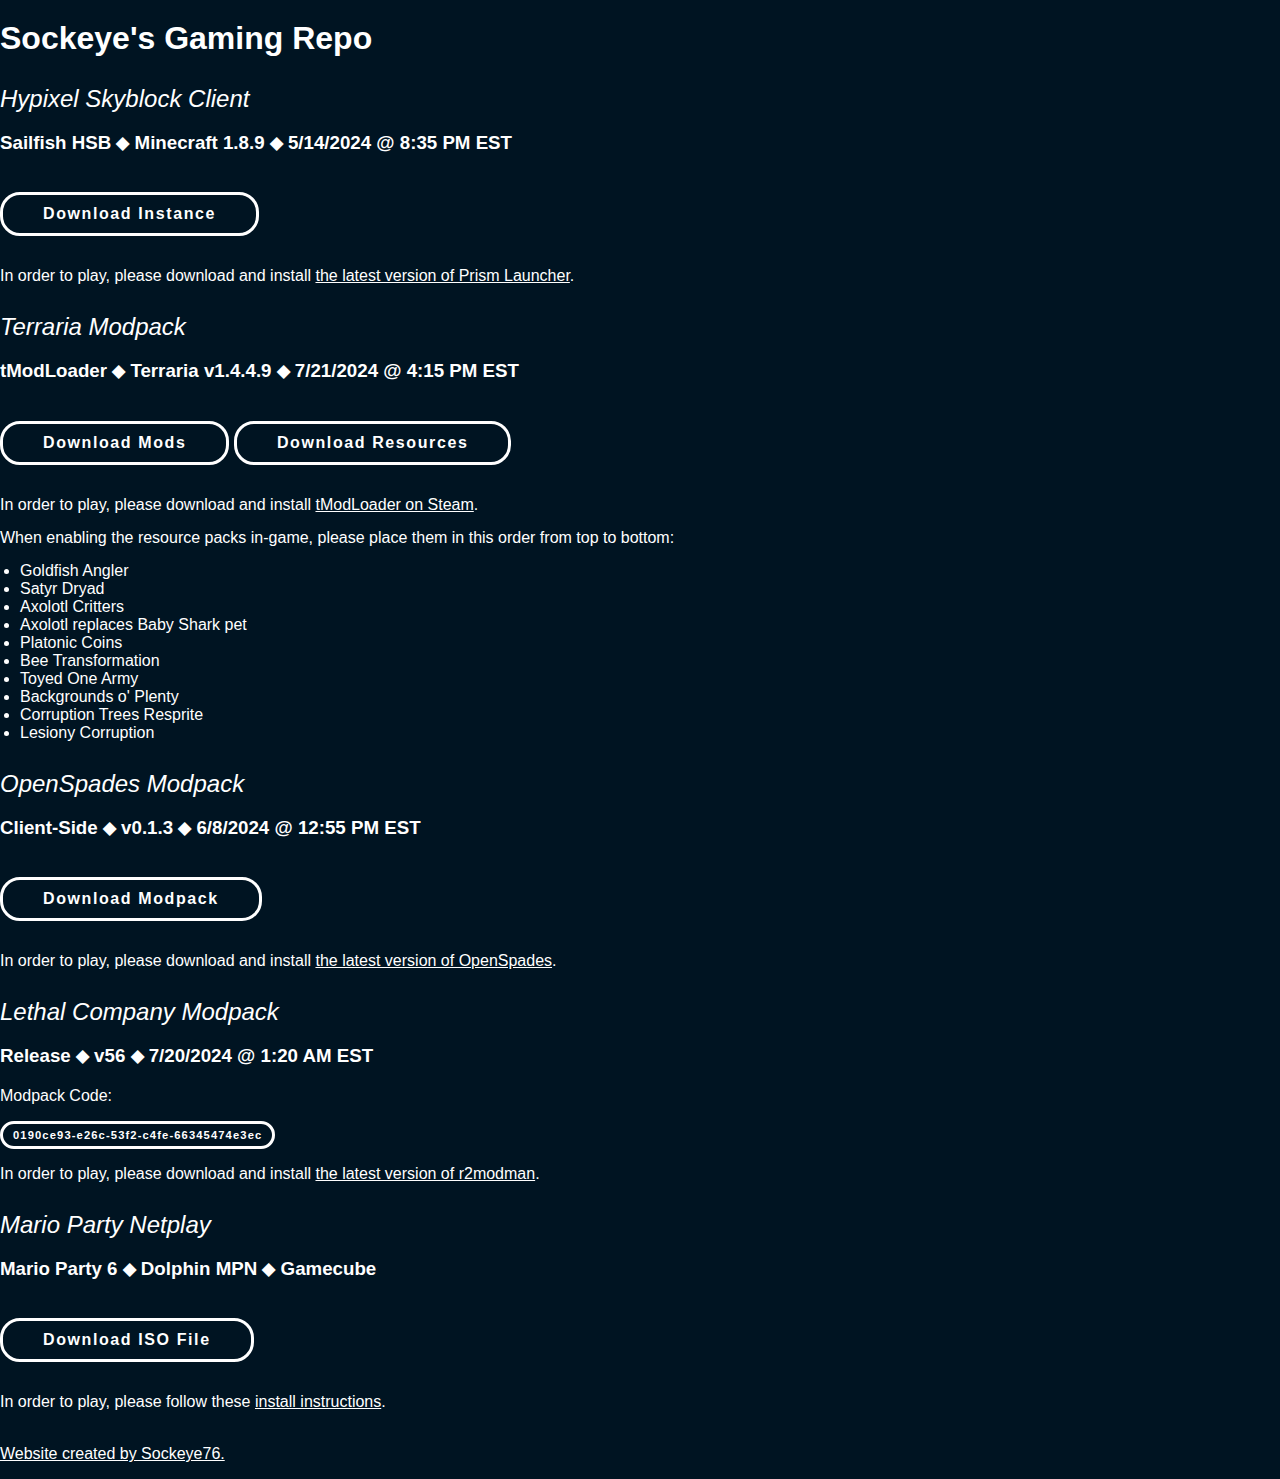
<file: index.html>
<!DOCTYPE html>
<html lang="en">
<head>
    <meta charset="UTF-8">
    <meta name="viewport" content="width=device-width, initial-scale=1.0">
    <link rel="stylesheet" href="styles.css">
    <title>Sockeye's Gaming Repo</title>
</head>
<body>
    <h1>Sockeye's Gaming Repo</h1>
    
    <div class="sectionBreak">
    <br>
    
    <h2>Hypixel Skyblock Client</h2>
    <h3>Sailfish HSB ⬥ Minecraft 1.8.9 ⬥ 5/14/2024 @ 8:35 PM EST</h3>
    <p class="downloadButton"><a href="https://drive.proton.me/urls/R0FVS44FHM#Vh5xZyD9EvaB">Download Instance</a></p>
    <p class="instructions">In order to play, please download and install <a href="https://prismlauncher.org/download/?from=button">the latest version of Prism Launcher</a>.</p>
    
    <div class="sectionBreak">
    <br>
    
    <h2>Terraria Modpack</h2>
    <h3>tModLoader ⬥ Terraria v1.4.4.9 ⬥ 7/21/2024 @ 4:15 PM EST</h3>
    <p class="downloadButton"><a href="https://steamcommunity.com/sharedfiles/filedetails/?id=3294110790">Download Mods</a></p>
    <p class="downloadButton"><a href="https://steamcommunity.com/sharedfiles/filedetails/?id=3294116849">Download Resources</a></p>
    <p class="instructions">In order to play, please download and install <a href="https://store.steampowered.com/app/1281930/tModLoader">tModLoader on Steam</a>.</p>
    <p class="instructions">When enabling the resource packs in-game, please place them in this order from top to bottom:</p>
    <ul>
        <li>Goldfish Angler</li>
        <li>Satyr Dryad</li>
        <li>Axolotl Critters</li>
        <li>Axolotl replaces Baby Shark pet</li>
        <li>Platonic Coins</li>
        <li>Bee Transformation</li>
        <li>Toyed One Army</li>
        <li>Backgrounds o' Plenty</li>
        <li>Corruption Trees Resprite</li>
        <li>Lesiony Corruption</li>
    </ul>
    
    <div class="sectionBreak">
    <br>
    
    <h2>OpenSpades Modpack</h2>
    <h3>Client-Side ⬥ v0.1.3 ⬥ 6/8/2024 @ 12:55 PM EST</h3>
    <p class="downloadButton"><a href="https://drive.proton.me/urls/KHJV6R7SAR#1anIaJY1tbdj">Download Modpack</a></p>
    <p class="instructions">In order to play, please download and install <a href="https://github.com/yvt/openspades/releases">the latest version of OpenSpades</a>.</p>
    
    <div class="sectionBreak">
    <br>
    
    <h2>Lethal Company Modpack</h2>
    <h3>Release ⬥ v56 ⬥ 7/20/2024 @ 1:20 AM EST</h3>
    <p class="downloadText">Modpack Code: <div class="downloadCode">0190ce93-e26c-53f2-c4fe-66345474e3ec</div></p>
    <p class="instructions">In order to play, please download and install <a href="https://github.com/ebkr/r2modmanPlus/releases">the latest version of r2modman</a>.</p>
    
    <div class="sectionBreak">
    <br>
    
    <h2>Mario Party Netplay</h2>
    <h3>Mario Party 6 ⬥ Dolphin MPN ⬥ Gamecube</h3>
    <p class="downloadButton"><a href="https://drive.proton.me/urls/CNV6KV6R3R#Jld51HcC0hQc">Download ISO File</a></p>
    <p class="instructions">In order to play, please follow these <a href="https://rentry.org/mario-party-netplay-gcn-wii">install instructions</a>.</p>
    
    <div class="sectionBreak">
    <br>
    
    <p class="footer"><a href="https://github.com/sockeye76">Website created by Sockeye76.</a></p>
</body>
</html>
</file>
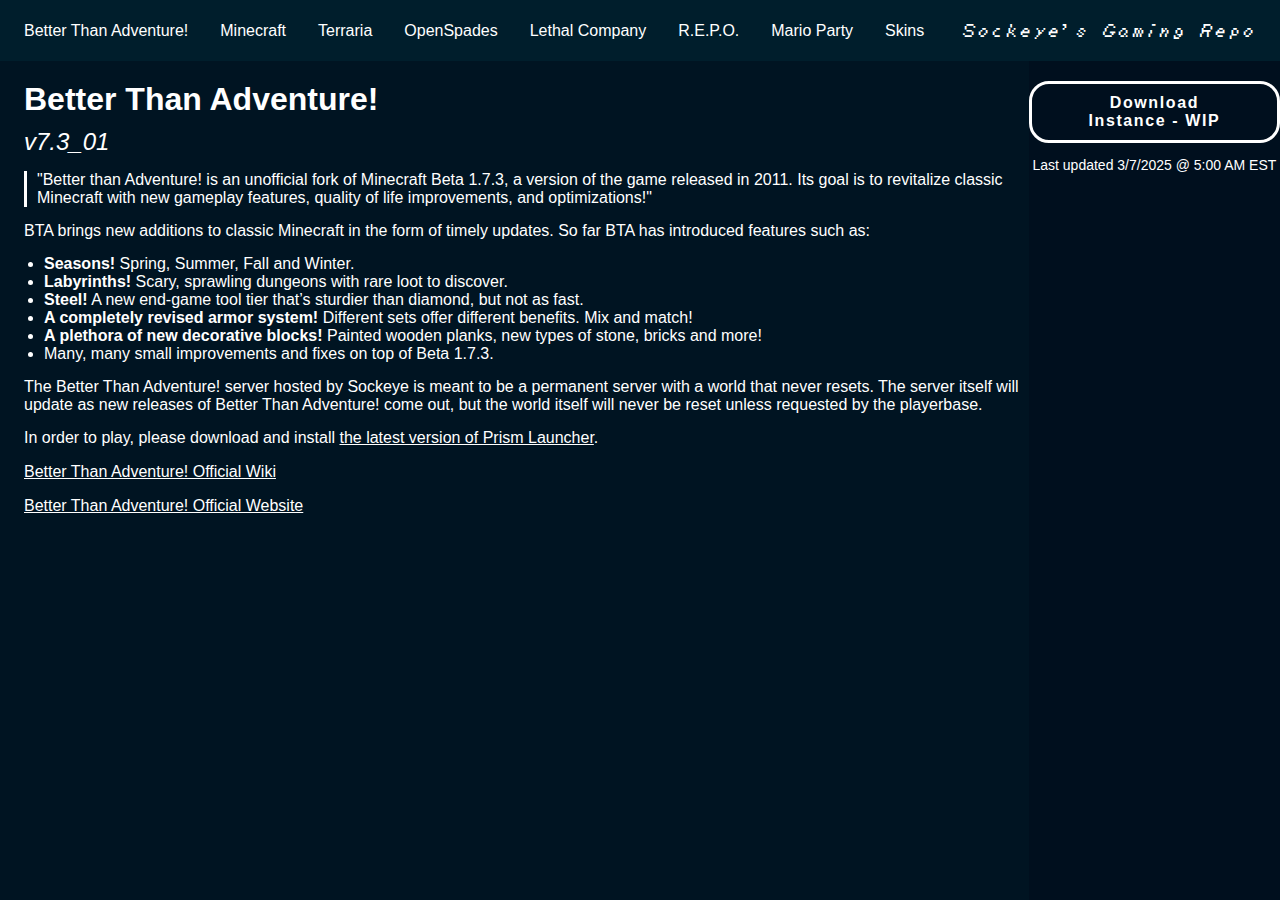
<file: sections/better-than-adventure.html>
<!DOCTYPE html>
<html lang="en">
<head>
    <meta charset="UTF-8">
    <meta name="viewport" content="width=device-width, initial-scale=1.0">
    <link rel="stylesheet" href="./../styles.css">
    <title>Sockeye's Gaming Repo</title>
</head>
<body>
    <div class="container">
        <div class="navbar">
            <div class="sections">
                <p><a href="./../sections/better-than-adventure.html">Better Than Adventure!</a></p>
                <p><a href="./../sections/minecraft.html">Minecraft</a></p>
                <p><a href="./../sections/terraria.html">Terraria</a></p>
                <p><a href="./../sections/openspades.html">OpenSpades</a></p>
                <p><a href="./../sections/lethal-company.html">Lethal Company</a></p>
                <p><a href="./../sections/repo.html">R.E.P.O.</a></p>
                <p><a href="./../sections/mario-party.html">Mario Party</a></p>
                <p><a href="./../sections/skins.html">Skins</a></p>
            </div>

            <div class="credits">
                <p><a href="./../index.html">Sockeye's Gaming Repo</a></p>
            </div>
        </div>

        <div class="content">
            <div class="description">
                <div class="meat-and-potatoes">
                    <h1>Better Than Adventure!</h1>
                    <h2>v7.3_01</h2>
                    <p class="story">"Better than Adventure! is an unofficial fork of Minecraft Beta 1.7.3, a version of the game released in 2011. Its goal is to revitalize classic Minecraft with new gameplay features, quality of life improvements, and optimizations!"</p>
                    <p class="instructions">BTA brings new additions to classic Minecraft in the form of timely updates. So far BTA has introduced features such as:</p>
                    <ul>
                        <li><strong>Seasons!</strong> Spring, Summer, Fall and Winter.</li>
                        <li><strong>Labyrinths!</strong> Scary, sprawling dungeons with rare loot to discover.</li>
                        <li><strong>Steel!</strong> A new end-game tool tier that’s sturdier than diamond, but not as fast.</li>
                        <li><strong>A completely revised armor system!</strong> Different sets offer different benefits. Mix and match!</li>
                        <li><strong>A plethora of new decorative blocks!</strong> Painted wooden planks, new types of stone, bricks and more!</li>
                        <li>Many, many small improvements and fixes on top of Beta 1.7.3.</li>
                    </ul>
                    <p class="instructions">The Better Than Adventure! server hosted by Sockeye is meant to be a permanent server with a world that never resets. The server itself will update as new releases of Better Than Adventure! come out, but the world itself will never be reset unless requested by the playerbase.</p>
                    <p class="instructions">In order to play, please download and install <a href="https://prismlauncher.org/download/?from=button">the latest version of Prism Launcher</a>.</p>
                </div>
                <div class="footer">
                    <p><a href="https://bta.miraheze.org/wiki/Main_Page" target="_blank">Better Than Adventure! Official Wiki</a></p>
                    <p><a href="https://www.betterthanadventure.net" target="_blank">Better Than Adventure! Official Website</a></p>
                </div>
            </div>

            <div class="download">
                <a href="" target="_blank"><button class="downloadButton">Download Instance - WIP</button></a>
                <p class="history">Last updated 3/7/2025 @ 5:00 AM EST</p>
            </div>
        </div>
    </div>
</body>
</html>
</file>
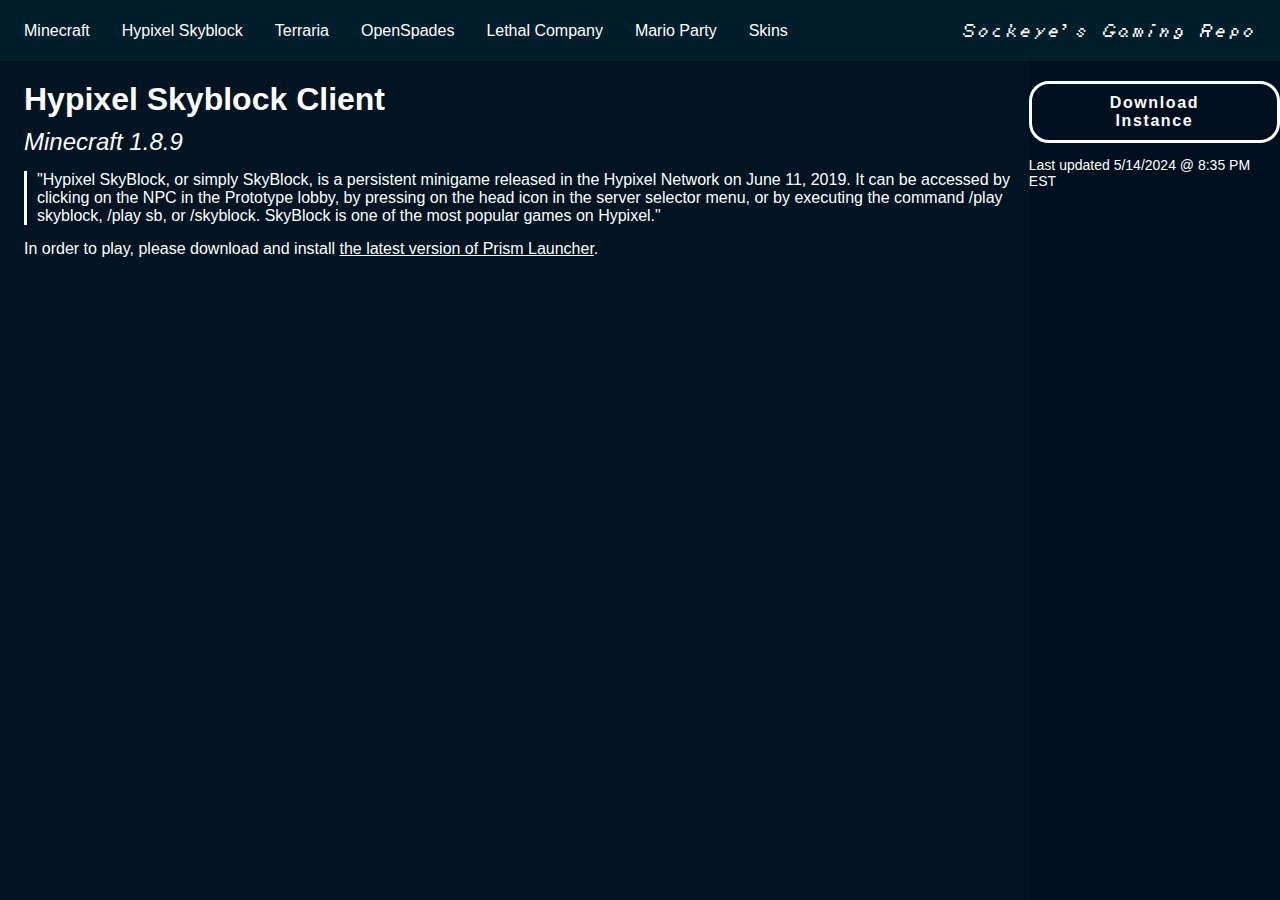
<file: sections/hypixel-skyblock.html>
<!DOCTYPE html>
<html lang="en">
<head>
    <meta charset="UTF-8">
    <meta name="viewport" content="width=device-width, initial-scale=1.0">
    <link rel="stylesheet" href="./../styles.css">
    <title>Sockeye's Gaming Repo</title>
</head>
<body>
    <div class="container">
        <div class="navbar">
            <div class="sections">
                <p><a href="./../sections/minecraft.html">Minecraft</a></p>
                <p><a href="./../sections/hypixel-skyblock.html">Hypixel Skyblock</a></p>
                <p><a href="./../sections/terraria.html">Terraria</a></p>
                <p><a href="./../sections/openspades.html">OpenSpades</a></p>
                <p><a href="./../sections/lethal-company.html">Lethal Company</a></p>
                <p><a href="./../sections/mario-party.html">Mario Party</a></p>
                <p><a href="./../sections/skins.html">Skins</a></p>
            </div>

            <div class="credits">
                <p><a href="./../index.html">Sockeye's Gaming Repo</a></p>
            </div>
        </div>

        <div class="content">
            <div class="description">
                <h1>Hypixel Skyblock Client</h1>
                <h2>Minecraft 1.8.9</h2>
                <p class="story">"Hypixel SkyBlock, or simply SkyBlock, is a persistent minigame released in the Hypixel Network on June 11, 2019. It can be accessed by clicking on the NPC in the Prototype lobby, by pressing on the head icon in the server selector menu, or by executing the command /play skyblock, /play sb, or /skyblock. SkyBlock is one of the most popular games on Hypixel."</p>
                <p class="instructions">In order to play, please download and install <a href="https://prismlauncher.org/download/?from=button">the latest version of Prism Launcher</a>.</p>
            </div>

            <div class="download">
                <a href="https://drive.proton.me/urls/R0FVS44FHM#Vh5xZyD9EvaB" target="_blank"><button class="downloadButton">Download Instance</button></a>
                <p class="history">Last updated 5/14/2024 @ 8:35 PM EST</p>
            </div>
        </div>
    </div>
</body>
</html>
</file>
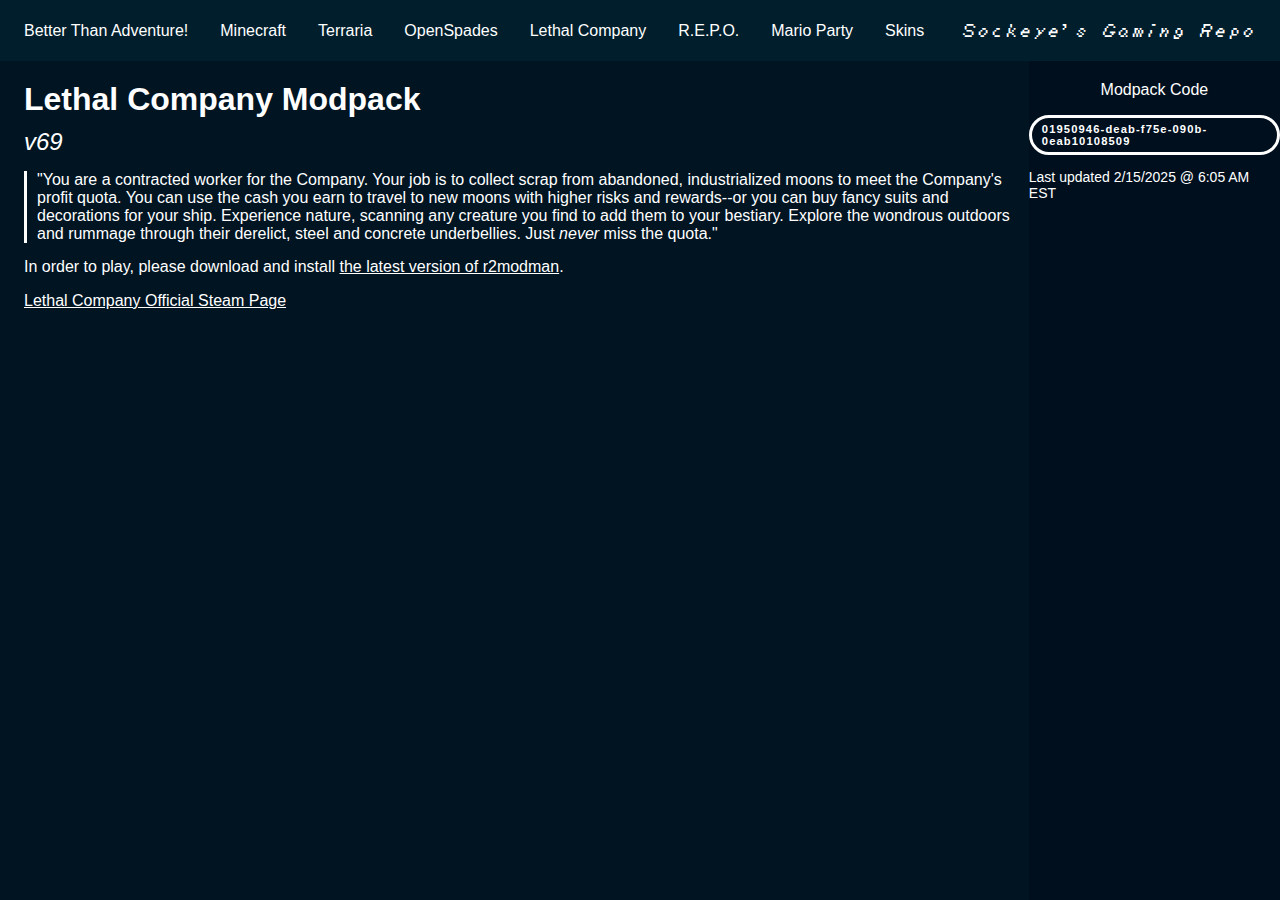
<file: sections/lethal-company.html>
<!DOCTYPE html>
<html lang="en">
<head>
    <meta charset="UTF-8">
    <meta name="viewport" content="width=device-width, initial-scale=1.0">
    <link rel="stylesheet" href="./../styles.css">
    <title>Sockeye's Gaming Repo</title>
</head>
<body>
    <div class="container">
        <div class="navbar">
            <div class="sections">
                <p><a href="./../sections/better-than-adventure.html">Better Than Adventure!</a></p>
                <p><a href="./../sections/minecraft.html">Minecraft</a></p>
                <p><a href="./../sections/terraria.html">Terraria</a></p>
                <p><a href="./../sections/openspades.html">OpenSpades</a></p>
                <p><a href="./../sections/lethal-company.html">Lethal Company</a></p>
                <p><a href="./../sections/repo.html">R.E.P.O.</a></p>
                <p><a href="./../sections/mario-party.html">Mario Party</a></p>
                <p><a href="./../sections/skins.html">Skins</a></p>
            </div>

            <div class="credits">
                <p><a href="./../index.html">Sockeye's Gaming Repo</a></p>
            </div>
        </div>

        <div class="content">
            <div class="description">
                <div class="meat-and-potatoes">
                    <h1>Lethal Company Modpack</h1>
                    <h2>v69</h2>
                    <p class="story">"You are a contracted worker for the Company. Your job is to collect scrap from abandoned, industrialized moons to meet the Company's profit quota. You can use the cash you earn to travel to new moons with higher risks and rewards--or you can buy fancy suits and decorations for your ship. Experience nature, scanning any creature you find to add them to your bestiary. Explore the wondrous outdoors and rummage through their derelict, steel and concrete underbellies. Just <em>never</em> miss the quota."</p>
                    <p class="instructions">In order to play, please download and install <a href="https://github.com/ebkr/r2modmanPlus/releases">the latest version of r2modman</a>.</p>
                </div>
                <div class="footer">
                    <p><a href="https://store.steampowered.com/app/1966720/Lethal_Company" target="_blank">Lethal Company Official Steam Page</a></p>
                </div>
            </div>

            <div class="download">
                <p class="downloadText">Modpack Code</p>
                <p class="downloadCode">01950946-deab-f75e-090b-0eab10108509</p>
                <p class="history">Last updated 2/15/2025 @ 6:05 AM EST</p>
            </div>
        </div>
    </div>
</body>
</html>
</file>
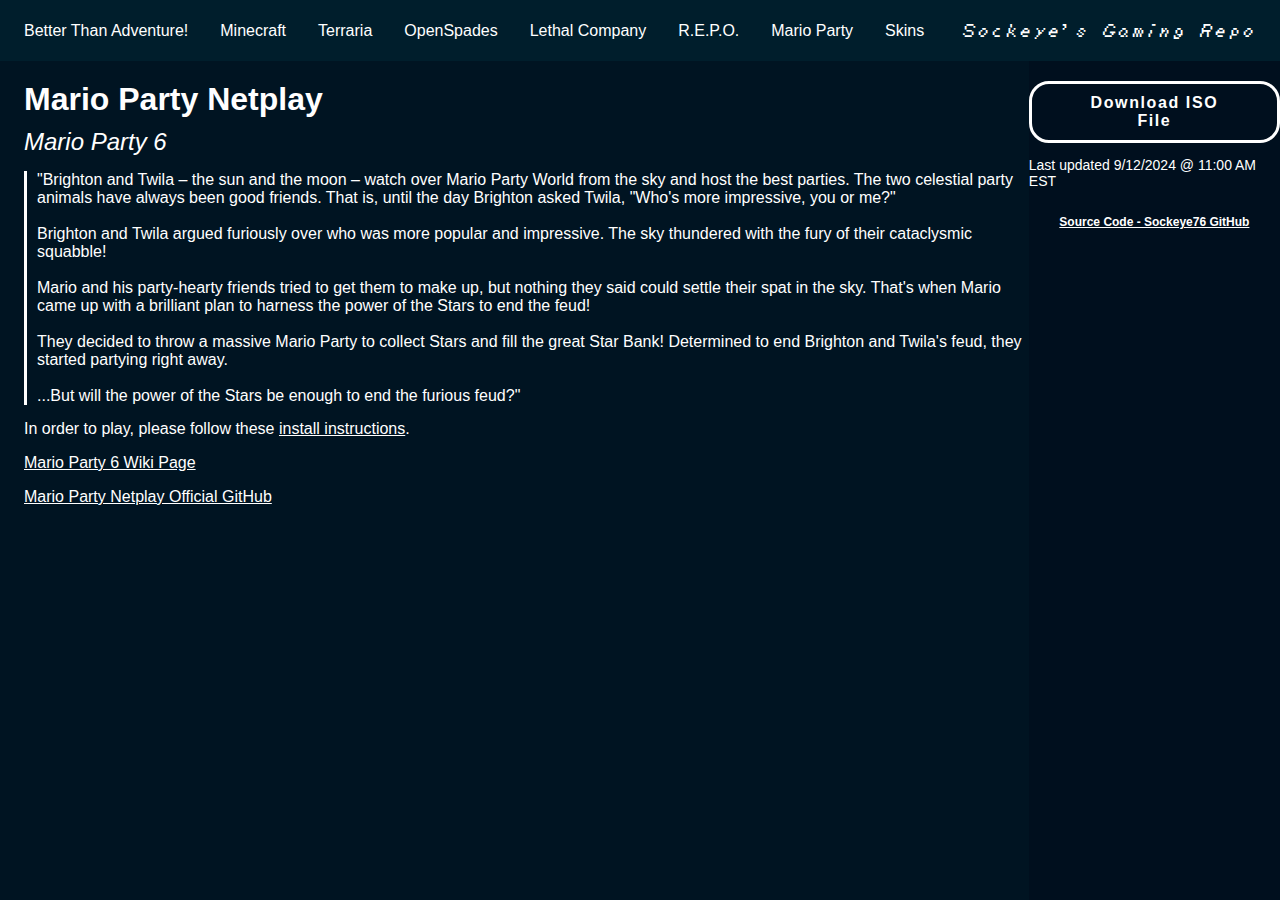
<file: sections/mario-party.html>
<!DOCTYPE html>
<html lang="en">
<head>
    <meta charset="UTF-8">
    <meta name="viewport" content="width=device-width, initial-scale=1.0">
    <link rel="stylesheet" href="./../styles.css">
    <title>Sockeye's Gaming Repo</title>
</head>
<body>
    <div class="container">
        <div class="navbar">
            <div class="sections">
                <p><a href="./../sections/better-than-adventure.html">Better Than Adventure!</a></p>
                <p><a href="./../sections/minecraft.html">Minecraft</a></p>
                <p><a href="./../sections/terraria.html">Terraria</a></p>
                <p><a href="./../sections/openspades.html">OpenSpades</a></p>
                <p><a href="./../sections/lethal-company.html">Lethal Company</a></p>
                <p><a href="./../sections/repo.html">R.E.P.O.</a></p>
                <p><a href="./../sections/mario-party.html">Mario Party</a></p>
                <p><a href="./../sections/skins.html">Skins</a></p>
            </div>

            <div class="credits">
                <p><a href="./../index.html">Sockeye's Gaming Repo</a></p>
            </div>
        </div>

        <div class="content">
            <div class="description">
                <div class="meat-and-potatoes">
                    <h1>Mario Party Netplay</h1>
                    <h2>Mario Party 6</h2>
                    <p class="story">"Brighton and Twila – the sun and the moon – watch over Mario Party World from the sky and host the best parties. The two celestial party animals have always been good friends. That is, until the day Brighton asked Twila, "Who's more impressive, you or me?"
                    <br><br>
                    Brighton and Twila argued furiously over who was more popular and impressive. The sky thundered with the fury of their cataclysmic squabble!
                    <br><br>
                    Mario and his party-hearty friends tried to get them to make up, but nothing they said could settle their spat in the sky. That's when Mario came up with a brilliant plan to harness the power of the Stars to end the feud!
                    <br><br>
                    They decided to throw a massive Mario Party to collect Stars and fill the great Star Bank! Determined to end Brighton and Twila's feud, they started partying right away.
                    <br><br>
                    ...But will the power of the Stars be enough to end the furious feud?"</p>
                    <p class="instructions">In order to play, please follow these <a href="https://rentry.org/mario-party-netplay-gcn-wii">install instructions</a>.</p>
                </div>
                <div class="footer">
                    <p><a href="https://www.mariowiki.com/Mario_Party_6" target="_blank">Mario Party 6 Wiki Page</a></p>
                    <p><a href="https://github.com/MarioPartyNetplay" target="_blank">Mario Party Netplay Official GitHub</a></p>
                </div>
            </div>

            <div class="download">
                <div class="meat-and-potatoes">
                    <a href="https://drive.proton.me/urls/CNV6KV6R3R#Jld51HcC0hQc" target="_blank"><button class="downloadButton">Download ISO File</button></a>
                    <p class="history">Last updated 9/12/2024 @ 11:00 AM EST</p>
                </div>
                <div class="footer">
                    <p class="github"><a href="https://github.com/sockeye76/games-website" target="_blank">Source Code - Sockeye76 GitHub</a></p>
                </div>
            </div>
        </div>
    </div>
</body>
</html>
</file>
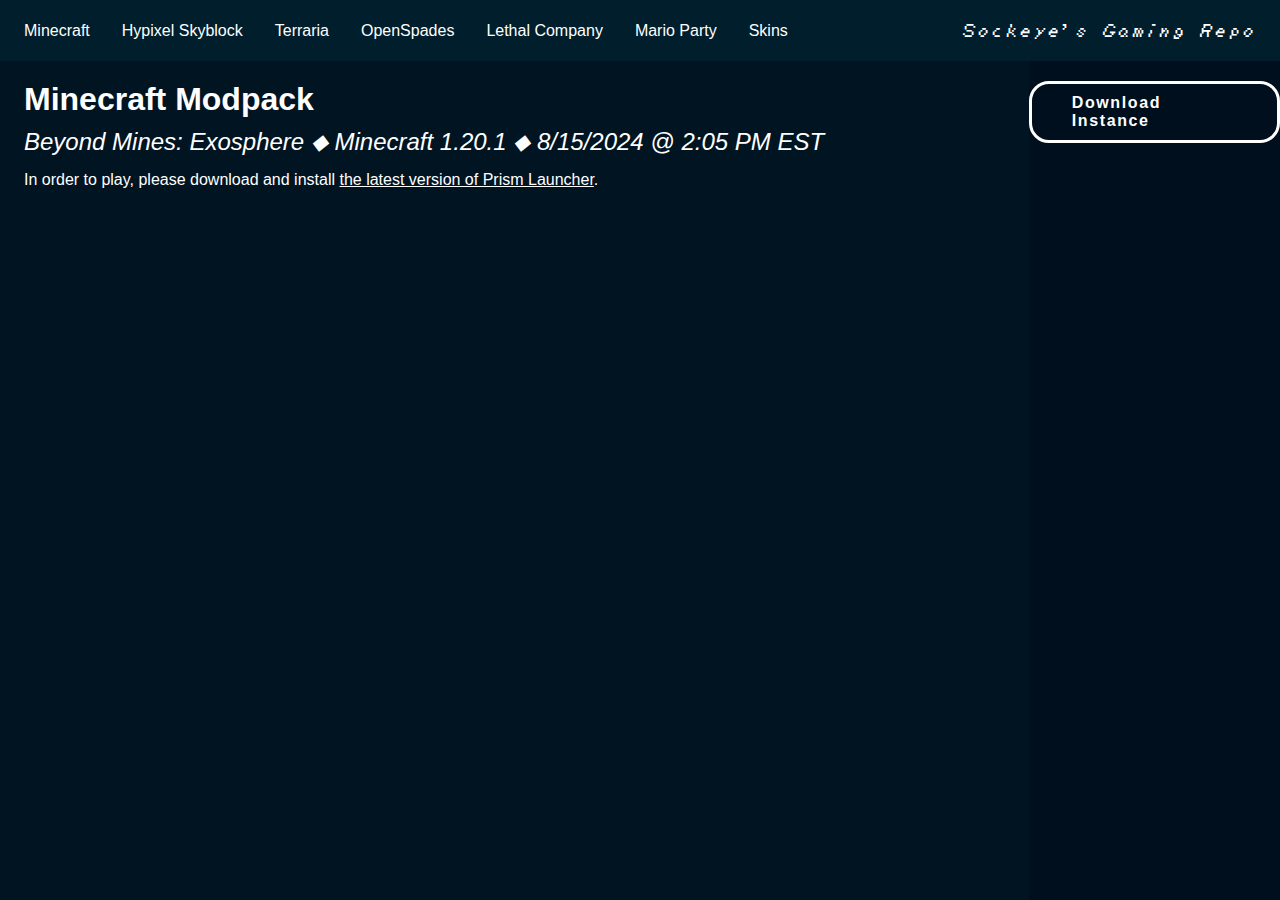
<file: sections/minecraft.html>
<!DOCTYPE html>
<html lang="en">
<head>
    <meta charset="UTF-8">
    <meta name="viewport" content="width=device-width, initial-scale=1.0">
    <link rel="stylesheet" href="./../styles.css">
    <title>Sockeye's Gaming Repo</title>
</head>
<body>
    <div class="container">
        <div class="navbar">
            <div class="sections">
                <p><a href="./../sections/minecraft.html">Minecraft</a></p>
                <p><a href="./../sections/hypixel-skyblock.html">Hypixel Skyblock</a></p>
                <p><a href="./../sections/terraria.html">Terraria</a></p>
                <p><a href="./../sections/openspades.html">OpenSpades</a></p>
                <p><a href="./../sections/lethal-company.html">Lethal Company</a></p>
                <p><a href="./../sections/mario-party.html">Mario Party</a></p>
                <p><a href="./../sections/skins.html">Skins</a></p>
            </div>

            <div class="credits">
                <p><a href="./../index.html">Sockeye's Gaming Repo</a></p>
            </div>
        </div>

        <div class="content">
            <div class="description">
                <h1>Minecraft Modpack</h1>
                <h2>Beyond Mines: Exosphere ⬥ Minecraft 1.20.1 ⬥ 8/15/2024 @ 2:05 PM EST</h2>
                <p class="instructions">In order to play, please download and install <a href="https://prismlauncher.org/download/?from=button">the latest version of Prism Launcher</a>.</p>
            </div>

            <div class="download">
                <p class="downloadButton"><a href="https://drive.proton.me/urls/RJ1W5VQV9C#zRFMepmoQtMf">Download Instance</a></p>
            </div>
        </div>
    </div>
</body>
</html>
</file>
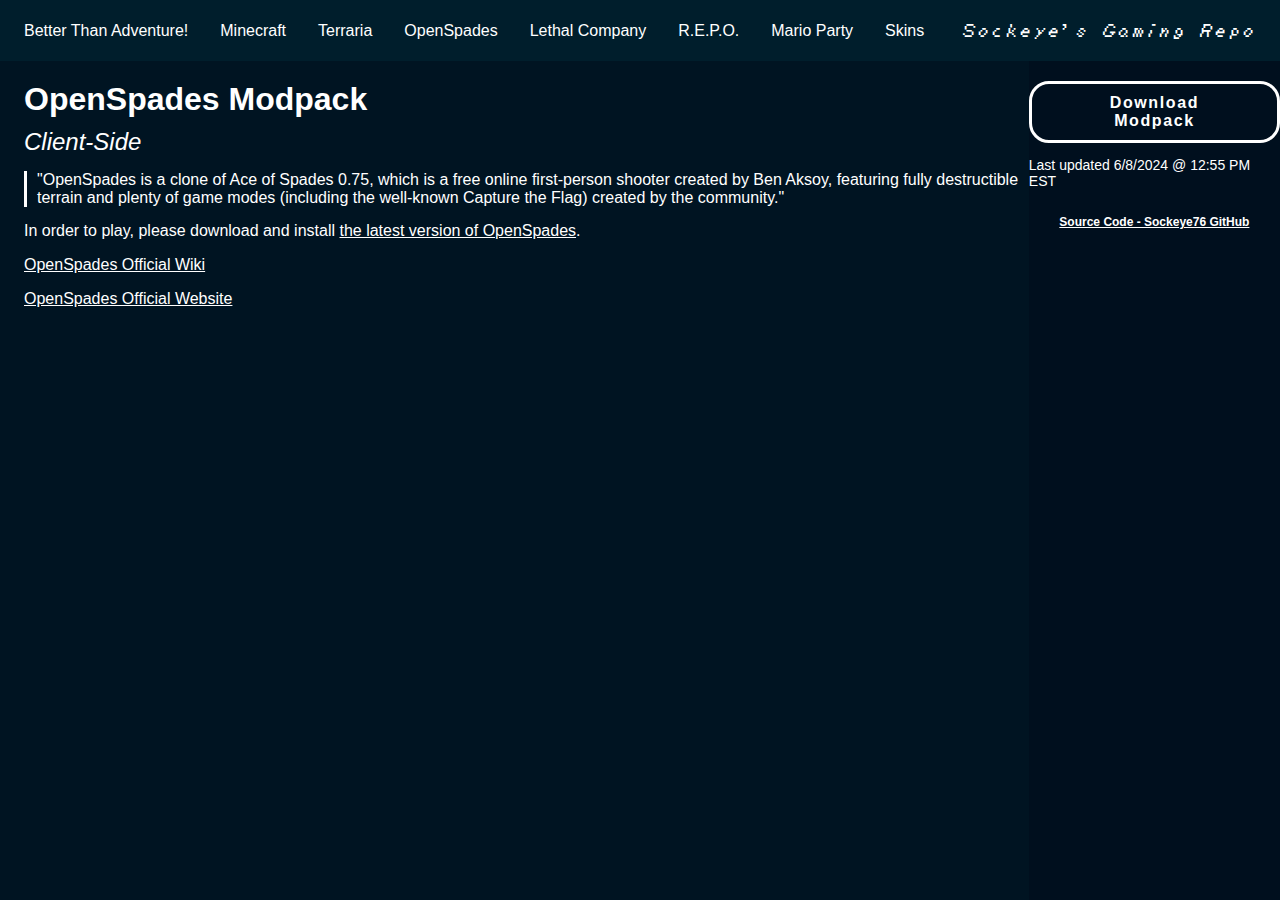
<file: sections/openspades.html>
<!DOCTYPE html>
<html lang="en">
<head>
    <meta charset="UTF-8">
    <meta name="viewport" content="width=device-width, initial-scale=1.0">
    <link rel="stylesheet" href="./../styles.css">
    <title>Sockeye's Gaming Repo</title>
</head>
<body>
    <div class="container">
        <div class="navbar">
            <div class="sections">
                <p><a href="./../sections/better-than-adventure.html">Better Than Adventure!</a></p>
                <p><a href="./../sections/minecraft.html">Minecraft</a></p>
                <p><a href="./../sections/terraria.html">Terraria</a></p>
                <p><a href="./../sections/openspades.html">OpenSpades</a></p>
                <p><a href="./../sections/lethal-company.html">Lethal Company</a></p>
                <p><a href="./../sections/repo.html">R.E.P.O.</a></p>
                <p><a href="./../sections/mario-party.html">Mario Party</a></p>
                <p><a href="./../sections/skins.html">Skins</a></p>
            </div>

            <div class="credits">
                <p><a href="./../index.html">Sockeye's Gaming Repo</a></p>
            </div>
        </div>

        <div class="content">
            <div class="description">
                <div class="meat-and-potatoes">
                    <h1>OpenSpades Modpack</h1>
                    <h2>Client-Side</h2>
                    <p class="story">"OpenSpades is a clone of Ace of Spades 0.75, which is a free online first-person shooter created by Ben Aksoy, featuring fully destructible terrain and plenty of game modes (including the well-known Capture the Flag) created by the community."</p>
                    <p class="instructions">In order to play, please download and install <a href="https://github.com/yvt/openspades/releases">the latest version of OpenSpades</a>.</p>
                </div>
                <div class="footer">
                    <p><a href="https://github.com/yvt/openspades/wiki" target="_blank">OpenSpades Official Wiki</a></p>
                    <p><a href="https://openspades.yvt.jp" target="_blank">OpenSpades Official Website</a></p>
                </div>
            </div>

            <div class="download">
                <div class="meat-and-potatoes">
                    <a href="https://drive.proton.me/urls/KHJV6R7SAR#1anIaJY1tbdj" target="_blank"><button class="downloadButton">Download Modpack</button></a>
                    <p class="history">Last updated 6/8/2024 @ 12:55 PM EST</p>
                </div>
                <div class="footer">
                    <p class="github"><a href="https://github.com/sockeye76/games-website" target="_blank">Source Code - Sockeye76 GitHub</a></p>
                </div>
            </div>
        </div>
    </div>
</body>
</html>
</file>
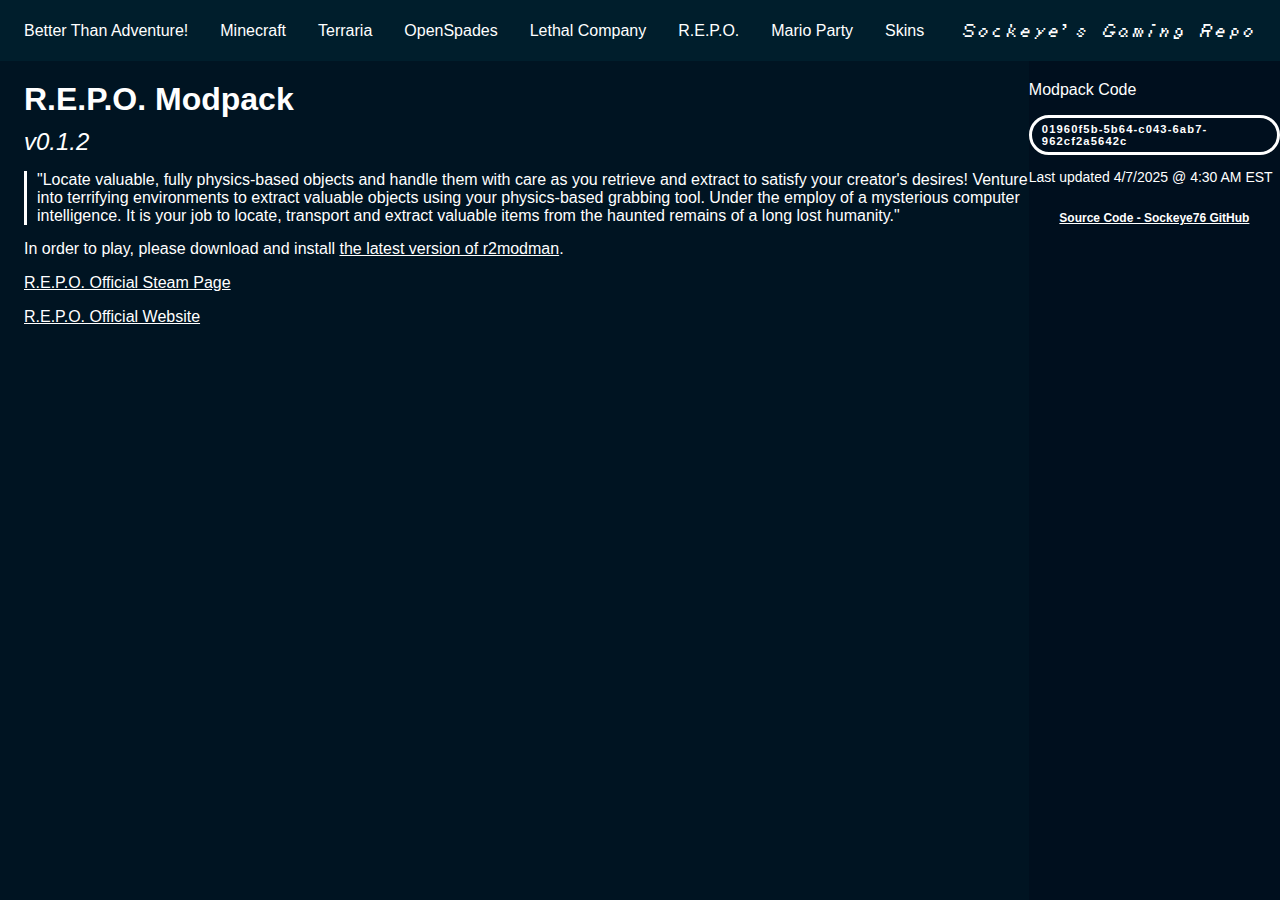
<file: sections/repo.html>
<!DOCTYPE html>
<html lang="en">
<head>
    <meta charset="UTF-8">
    <meta name="viewport" content="width=device-width, initial-scale=1.0">
    <link rel="stylesheet" href="./../styles.css">
    <title>Sockeye's Gaming Repo</title>
</head>
<body>
    <div class="container">
        <div class="navbar">
            <div class="sections">
                <p><a href="./../sections/better-than-adventure.html">Better Than Adventure!</a></p>
                <p><a href="./../sections/minecraft.html">Minecraft</a></p>
                <p><a href="./../sections/terraria.html">Terraria</a></p>
                <p><a href="./../sections/openspades.html">OpenSpades</a></p>
                <p><a href="./../sections/lethal-company.html">Lethal Company</a></p>
                <p><a href="./../sections/repo.html">R.E.P.O.</a></p>
                <p><a href="./../sections/mario-party.html">Mario Party</a></p>
                <p><a href="./../sections/skins.html">Skins</a></p>
            </div>

            <div class="credits">
                <p><a href="./../index.html">Sockeye's Gaming Repo</a></p>
            </div>
        </div>

        <div class="content">
            <div class="description">
                <div class="meat-and-potatoes">
                    <h1>R.E.P.O. Modpack</h1>
                    <h2>v0.1.2</h2>
                    <p class="story">"Locate valuable, fully physics-based objects and handle them with care as you retrieve and extract to satisfy your creator's desires! Venture into terrifying environments to extract valuable objects using your physics-based grabbing tool. Under the employ of a mysterious computer intelligence. It is your job to locate, transport and extract valuable items from the haunted remains of a long lost humanity."</p>
                    <p class="instructions">In order to play, please download and install <a href="https://github.com/ebkr/r2modmanPlus/releases">the latest version of r2modman</a>.</p>
                </div>
                <div class="footer">
                    <p><a href="https://store.steampowered.com/app/3241660/REPO" target="_blank">R.E.P.O. Official Steam Page</a></p>
                    <p><a href="https://semiwork.se" target="_blank">R.E.P.O. Official Website</a></p>
                </div>
            </div>

            <div class="download">
                <div class="meat-and-potatoes">
                    <p class="downloadText">Modpack Code</p>
                    <p class="downloadCode">01960f5b-5b64-c043-6ab7-962cf2a5642c</p>
                    <p class="history">Last updated 4/7/2025 @ 4:30 AM EST</p>
                </div>
                <div class="footer">
                    <p class="github"><a href="https://github.com/sockeye76/games-website" target="_blank">Source Code - Sockeye76 GitHub</a></p>
                </div>
            </div>
        </div>
    </div>
</body>
</html>
</file>
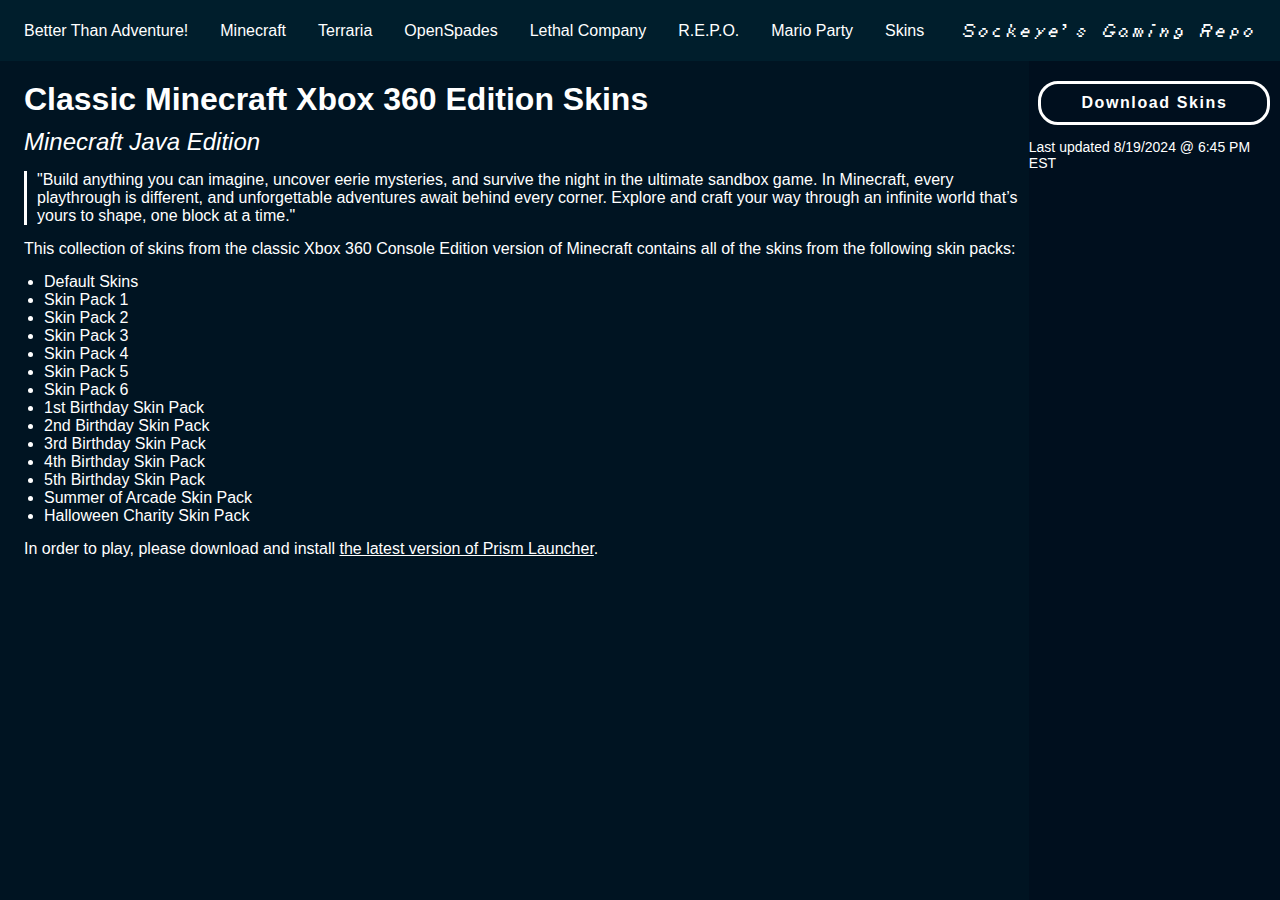
<file: sections/skins.html>
<!DOCTYPE html>
<html lang="en">
<head>
    <meta charset="UTF-8">
    <meta name="viewport" content="width=device-width, initial-scale=1.0">
    <link rel="stylesheet" href="./../styles.css">
    <title>Sockeye's Gaming Repo</title>
</head>
<body>
    <div class="container">
        <div class="navbar">
            <div class="sections">
                <p><a href="./../sections/better-than-adventure.html">Better Than Adventure!</a></p>
                <p><a href="./../sections/minecraft.html">Minecraft</a></p>
                <p><a href="./../sections/terraria.html">Terraria</a></p>
                <p><a href="./../sections/openspades.html">OpenSpades</a></p>
                <p><a href="./../sections/lethal-company.html">Lethal Company</a></p>
                <p><a href="./../sections/repo.html">R.E.P.O.</a></p>
                <p><a href="./../sections/mario-party.html">Mario Party</a></p>
                <p><a href="./../sections/skins.html">Skins</a></p>
            </div>

            <div class="credits">
                <p><a href="./../index.html">Sockeye's Gaming Repo</a></p>
            </div>
        </div>

        <div class="content">
            <div class="description">
                <h1>Classic Minecraft Xbox 360 Edition Skins</h1>
                <h2>Minecraft Java Edition</h2>
                <p class="story">"Build anything you can imagine, uncover eerie mysteries, and survive the night in the ultimate sandbox game. In Minecraft, every playthrough is different, and unforgettable adventures await behind every corner. Explore and craft your way through an infinite world that’s yours to shape, one block at a time."</p>
                <p class="instructions">This collection of skins from the classic Xbox 360 Console Edition version of Minecraft contains all of the skins from the following skin packs:</p>
                <ul>
                    <li>Default Skins</li>
                    <li>Skin Pack 1</li>
                    <li>Skin Pack 2</li>
                    <li>Skin Pack 3</li>
                    <li>Skin Pack 4</li>
                    <li>Skin Pack 5</li>
                    <li>Skin Pack 6</li>
                    <li>1st Birthday Skin Pack</li>
                    <li>2nd Birthday Skin Pack</li>
                    <li>3rd Birthday Skin Pack</li>
                    <li>4th Birthday Skin Pack</li>
                    <li>5th Birthday Skin Pack</li>
                    <li>Summer of Arcade Skin Pack</li>
                    <li>Halloween Charity Skin Pack</li>
                </ul>
                <p class="instructions">In order to play, please download and install <a href="https://prismlauncher.org/download/?from=button">the latest version of Prism Launcher</a>.</p>
            </div>

            <div class="download">
                <a href="https://drive.proton.me/urls/QM2R1F022W#oQdTE21ycz4n" target="_blank"><button class="downloadButton">Download Skins</button></a>
                <p class="history">Last updated 8/19/2024 @ 6:45 PM EST</p>
            </div>
        </div>
    </div>
</body>
</html>
</file>
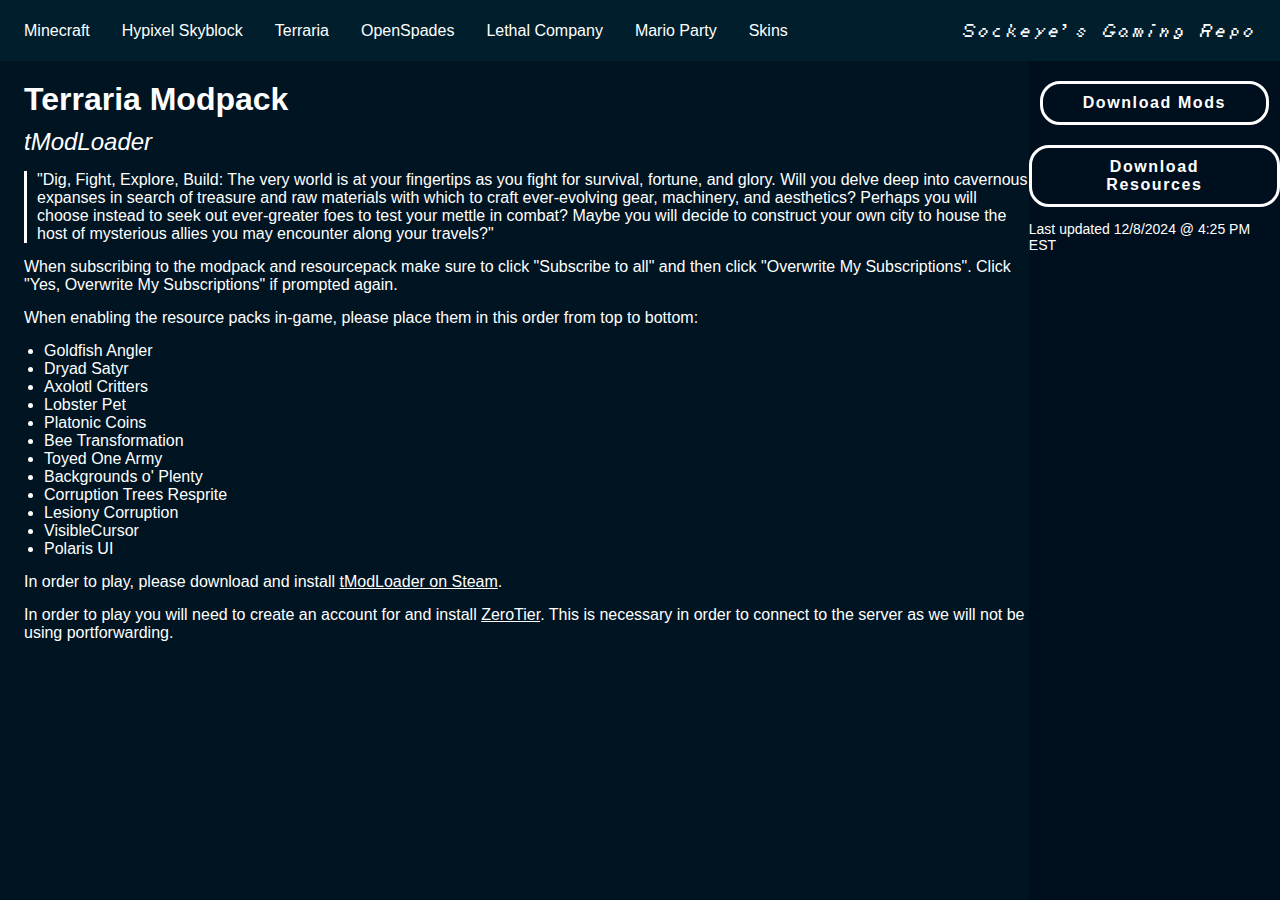
<file: sections/terraria.html>
<!DOCTYPE html>
<html lang="en">
<head>
    <meta charset="UTF-8">
    <meta name="viewport" content="width=device-width, initial-scale=1.0">
    <link rel="stylesheet" href="./../styles.css">
    <title>Sockeye's Gaming Repo</title>
</head>
<body>
    <div class="container">
        <div class="navbar">
            <div class="sections">
                <p><a href="./../sections/minecraft.html">Minecraft</a></p>
                <p><a href="./../sections/hypixel-skyblock.html">Hypixel Skyblock</a></p>
                <p><a href="./../sections/terraria.html">Terraria</a></p>
                <p><a href="./../sections/openspades.html">OpenSpades</a></p>
                <p><a href="./../sections/lethal-company.html">Lethal Company</a></p>
                <p><a href="./../sections/mario-party.html">Mario Party</a></p>
                <p><a href="./../sections/skins.html">Skins</a></p>
            </div>

            <div class="credits">
                <p><a href="./../index.html">Sockeye's Gaming Repo</a></p>
            </div>
        </div>

        <div class="content">
            <div class="description">
                <h1>Terraria Modpack</h1>
                <h2>tModLoader</h2>
                <p class="story">"Dig, Fight, Explore, Build: The very world is at your fingertips as you fight for survival, fortune, and glory. Will you delve deep into cavernous expanses in search of treasure and raw materials with which to craft ever-evolving gear, machinery, and aesthetics? Perhaps you will choose instead to seek out ever-greater foes to test your mettle in combat? Maybe you will decide to construct your own city to house the host of mysterious allies you may encounter along your travels?"</p>
                <p class="instructions">When subscribing to the modpack and resourcepack make sure to click "Subscribe to all" and then click "Overwrite My Subscriptions". Click "Yes, Overwrite My Subscriptions" if prompted again.</p>
                <p class="instructions">When enabling the resource packs in-game, please place them in this order from top to bottom:</p>
                <ul>
                    <li>Goldfish Angler</li>
                    <li>Dryad Satyr</li>
                    <li>Axolotl Critters</li>
                    <li>Lobster Pet</li>
                    <li>Platonic Coins</li>
                    <li>Bee Transformation</li>
                    <li>Toyed One Army</li>
                    <li>Backgrounds o' Plenty</li>
                    <li>Corruption Trees Resprite</li>
                    <li>Lesiony Corruption</li>
                    <li>VisibleCursor</li>
                    <li>Polaris UI</li>
                </ul>
                <p class="instructions">In order to play, please download and install <a href="https://store.steampowered.com/app/1281930/tModLoader">tModLoader on Steam</a>.</p>
                <p class="instructions">In order to play you will need to create an account for and install <a href="https://www.zerotier.com/">ZeroTier</a>. This is necessary in order to connect to the server as we will not be using portforwarding.</p>
            </div>

            <div class="download">
                <a href="https://steamcommunity.com/sharedfiles/filedetails/?id=3294110790" target="_blank"><button class="downloadButton">Download Mods</button></a>
                <a href="https://steamcommunity.com/sharedfiles/filedetails/?id=3294116849" target="_blank"><button class="downloadButton">Download Resources</button></a>
                <p class="history">Last updated 12/8/2024 @ 4:25 PM EST</p>
            </div>
        </div>
    </div>
</body>
</html>
</file>
<file: styles.css>
@font-face {
    font-family: links-awakening;
    src: url(./fonts/ZeldaDXTTBRK.ttf);
}

body {
    font-family: "Noto Sans", "Trebuchet MS", Optima, Verdana, sans-serif;
    font-size: 16px;
    margin: 0;
    padding: 0;
    background: #001422;
    color: #ffffff;
}

h1 {
    margin: 20px 0 0 0;
}

h2 {
    margin: 10px 0 0 0;
    font-weight: normal;
    font-style: italic;
}

ul {
    margin: 15px 0 0 0;
    padding-left: 20px;
}

.story {
    margin: 15px 0 0 0;
    padding-left: 10px;
    border-left: solid #ffffff;
}

.instructions {
    margin: 15px 0 0 0;
}

.github {
    font-size: 12px;
    font-weight: bold;
    padding-bottom: 15px;
}

a {
    color: #ffffff;
}

a:visited {
    color: #ffffff;
}

.container {
    display: flex;
    flex-direction: column;
    justify-content: space-between;
    align-items: center;
    min-height: 100vh;
}

.navbar {
    display: flex;
    justify-content: space-between;
    align-items: center;
    padding: 2px 0;
    width: 100%;
    background: #001e2c;
}

.sections {
    display: flex;
    padding-left: 24px;
    gap: 32px;
}

.sections a,
.credits a {
    text-decoration: none;
}

.credits {
    display: flex;
    font-family: links-awakening;
    font-size: 20px;
    padding-right: 24px;
}

.hero {
    flex: 1;
    display: flex;
    flex-direction: column;
    justify-content: space-between;
    align-items: center;
    padding-top: 30px;
    width: 100%;
}

.tutorial {
    display: flex;
    flex-direction: column;
    justify-content: center;
    align-items: center;
}

.content {
    flex: 1;
    display: flex;
    flex-direction: row;
    justify-content: space-between;
    width: 100%;
}

.description {
    flex: 4;
    display: flex;
    flex-direction: column;
    padding-left: 24px;
    width: 100%;
}

.download {
    flex: 1;
    display: flex;
    flex-direction: column;
    align-items: center;
    background: #000f1e;
}

.downloadButton {
    font-family: "Noto Sans", "Trebuchet MS", Optima, Verdana, sans-serif;
    font-weight: bold;
    font-size: 1em;
    letter-spacing: 0.1em;
    text-decoration: none;
    color: #ffffff;
    background: #00000000;
    display: inline-block;
    margin-top: 20px;
    padding: 10px 40px 10px 40px;
    position: relative;
    border: 3px solid #ffffff;
    border-radius: 20px;
}

.downloadButton:hover {
    cursor: pointer;
}

.downloadButton a {
    text-decoration: none;
}

.downloadText {
    margin-top: 20px;
}

.downloadCode {
    font-family: "Noto Sans", "Trebuchet MS", Optima, Verdana, sans-serif;
    font-weight: bold;
    font-size: 0.7em;
    letter-spacing: 0.1em;
    text-decoration: none;
    color: #ffffff;
    background: #00000000;
    display: inline-block;
    margin: 0;
    padding: 5px 10px 5px 10px;
    position: relative;
    border: 3px solid #ffffff;
    border-radius: 20px;
}

.history {
    font-size: 14px;
}
</file>
